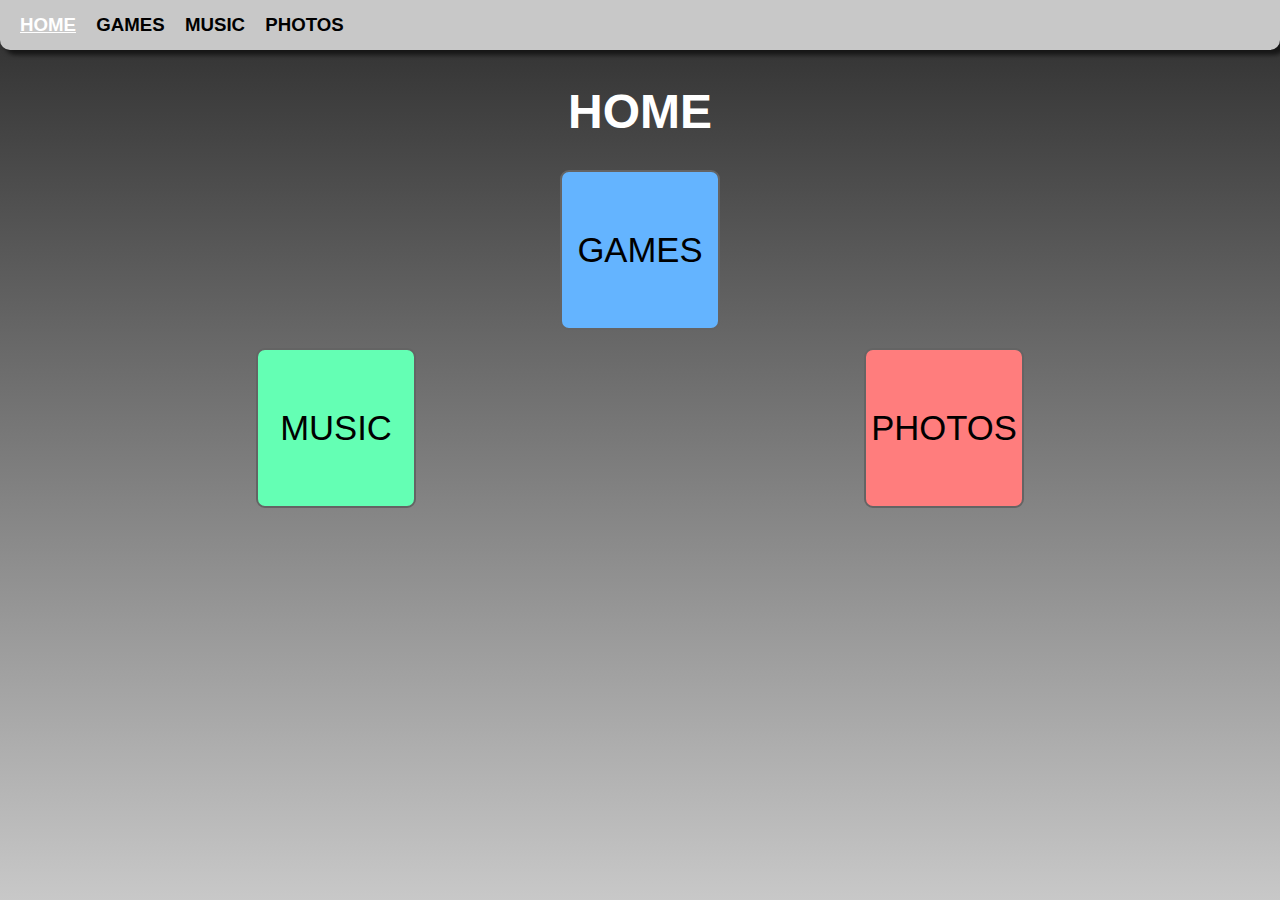
<file: index.html>
<!DOCTYPE html>
<html> 
<head>
	<meta charset="utf-8">
	<meta name="viewport" content="width=device-width, initial-scale=1">
	<meta name="generator" content="RocketCake">
	<title>Home</title>
	<link rel="stylesheet" type="text/css" href="index_html.css?h=fb9d9b9d">
</head>
<body>
<div class="textstyle1">
<div id="menu_555429bd"><div  class="menuholder1"><a href="javascript:void(0);" tabindex="-1" aria-label="&#8801;" >
	<div id="menuentry_46617e6a"  class="menustyle1 menu_555429bd_mainMenuEntry mobileEntry">
		<div class="menuentry_text1">
  <span class="textstyle2">&#8801;</span>
		</div>
	</div>
</a>
<a href="javascript:void(0);" tabindex="-1" aria-label="HOME" >
	<div id="menuentry_6a5612c4"  class="menustyle2 menu_555429bd_mainMenuEntry normalEntry">
		<div class="menuentry_text2">
  <span class="textstyle3">HOME</span>
		</div>
	</div>
</a>
<a href="games.html" style="text-decoration:none" tabindex="-1">
	<div id="menuentry_30174d59"  class="menustyle3 menu_555429bd_mainMenuEntry normalEntry">
		<div class="menuentry_text2">
  <span class="textstyle4">GAMES</span>
		</div>
	</div>
</a>
<a href="music.html" style="text-decoration:none" tabindex="-1">
	<div id="menuentry_6530c995"  class="menustyle4 menu_555429bd_mainMenuEntry normalEntry">
		<div class="menuentry_text2">
  <span class="textstyle4">MUSIC</span>
		</div>
	</div>
</a>
<a href="photos.html" style="text-decoration:none" tabindex="-1">
	<div id="menuentry_5d6e8fc5"  class="menustyle5 menu_555429bd_mainMenuEntry normalEntry">
		<div class="menuentry_text2">
  <span class="textstyle4">PHOTOS</span>
		</div>
	</div>
</a>

	<script type="text/javascript" src="media/wsp_menu.js"></script>
	<script type="text/javascript">
		var js_menu_555429bd= new wsp_menu('menu_555429bd', 'menu_555429bd', 10, "fadeMenus ", true, {generateAriaLabels: true, setUsefulTabIndices: true, mobileMenuIsFullscreen: true, mobileMenuCloseButtonColor: '#0A0A0A', menuPaddingUsed: 10, mobileMenuAnimations: ['fadeMenus'], closeWhenMouseOut: false} );

		js_menu_555429bd.createMenuForItem('menuentry_46617e6a', ["  <span class=\"textstyle5\">HOME</span> ", 'javascript:void(0);', '',
		                                   "  <span class=\"textstyle5\">GAMES</span> ", 'games.html', '',
		                                   "  <span class=\"textstyle5\">MUSIC</span> ", 'music.html', '',
		                                   "  <span class=\"textstyle5\">PHOTOS</span> ", 'photos.html', '']
		                                   , true);
		js_menu_555429bd.createMenuForItem('menuentry_6a5612c4', []);
		js_menu_555429bd.createMenuForItem('menuentry_30174d59', []);
		js_menu_555429bd.createMenuForItem('menuentry_6530c995', []);
		js_menu_555429bd.createMenuForItem('menuentry_5d6e8fc5', []);

	</script>
</div></div><table id="table_28787caa" cellpadding="3" cellspacing="1" >	<tr>
		<td width="100%" height="23px" >
		</td>
	</tr>
	<tr>
		<td width="100%" height="50px" style="vertical-align: top; overflow:hidden; ">  <div id="cell_2bc926a0">
    <div class="textstyle6">
      <span class="textstyle7">HOME</span>
      </div>
    </div>
		</td>
	</tr>
	<tr>
		<td width="100%" height="20px" >
		</td>
	</tr>
</table>  </div>
<div class="textstyle6">
<table id="table_7ae82997" cellpadding="0" cellspacing="0" >	<tr>
		<td width="50%" height="168px" colspan="2" style="vertical-align: top; overflow:hidden; ">  <div id="cell_6f87498c">
    <div class="textstyle6">
<a href="games.html" style="text-decoration:none"><div id="button_c798b63"><div class="vcenterstyle1"><div class="vcenterstyle2"><div class="textstyle6">      <span class="textstyle8">GAMES</span>
</div>
<div class="textstyle1"></div>
</div></div></div></a><table id="table_1fd37729" cellpadding="3" cellspacing="1" >	<tr>
		<td width="100%" height="-2px" >
		</td>
	</tr>
</table>      </div>
    </div>
		</td>
	</tr>
	<tr>
		<td width="50%" height="156px" style="vertical-align: top; overflow:hidden; ">  <div id="cell_6f87498c">
    <div class="textstyle6">
      <a href="music.html" style="text-decoration:none"><div id="button_70a6854">
        <div class="vcenterstyle1"><div class="vcenterstyle2">          <div class="textstyle6">
            <span class="textstyle8">MUSIC</span>
            </div>
          <div class="textstyle1">
            </div>
          </div></div>
        </div></a>
      </div>
    </div>
		</td>
		<td width="50%" height="156px" style="vertical-align: top; overflow:hidden; ">  <div id="cell_6f87498c">
    <div class="textstyle6">
      <a href="photos.html" style="text-decoration:none"><div id="button_358eafcd">
        <div class="vcenterstyle1"><div class="vcenterstyle2">          <div class="textstyle6">
            <span class="textstyle8">PHOTOS</span>
            </div>
          <div class="textstyle1">
            </div>
          </div></div>
        </div></a>
      </div>
    </div>
		</td>
	</tr>
</table>  </div>
</body>
</html>
</file>
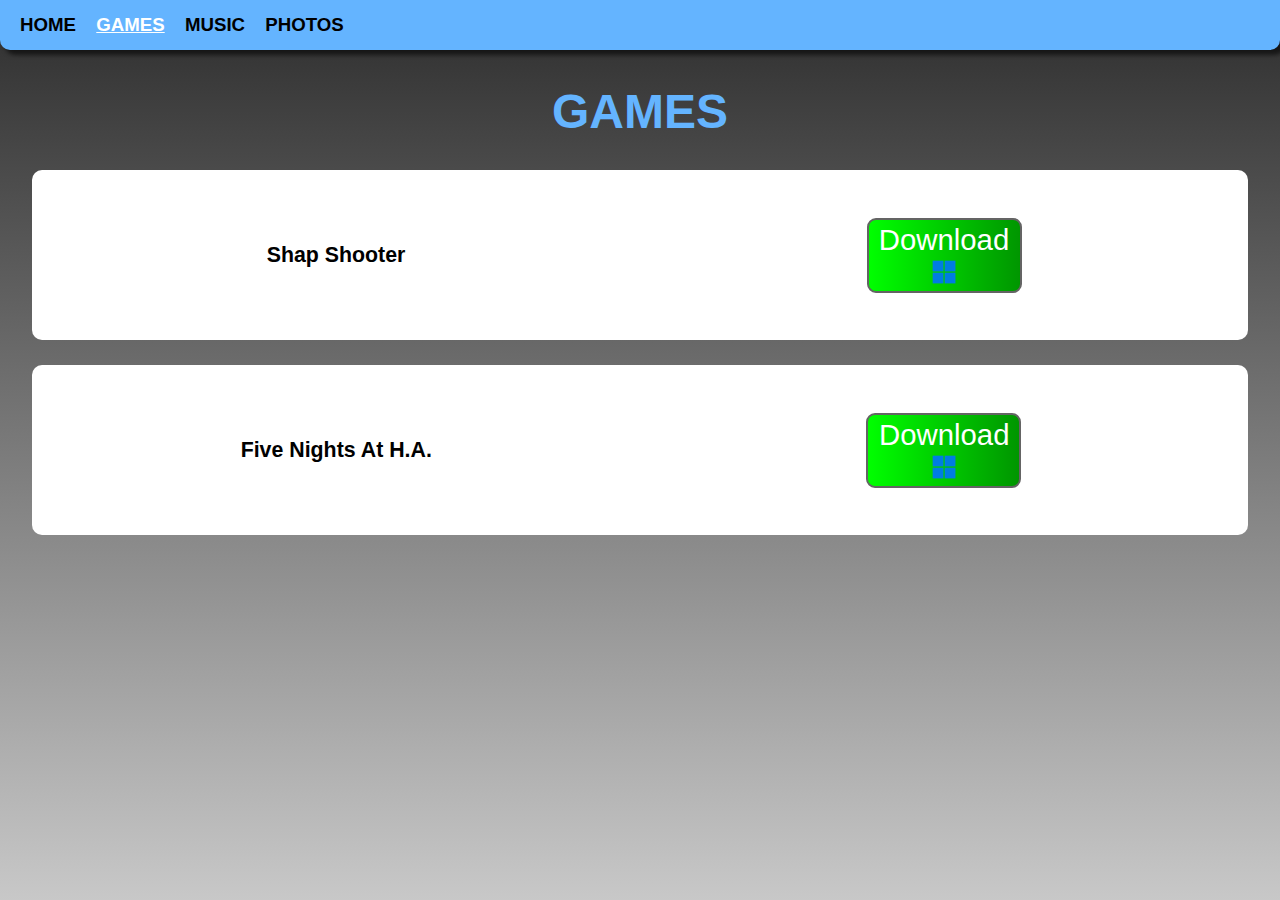
<file: games.html>
<!DOCTYPE html>
<html> 
<head>
	<meta charset="utf-8">
	<meta name="viewport" content="width=device-width, initial-scale=1">
	<meta name="generator" content="RocketCake">
	<title>Games</title>
	<link rel="stylesheet" type="text/css" href="games_html.css?h=f45f6b9d">
</head>
<body>
<div class="textstyle1">
<div id="menu_633d4dc3"><div  class="menuholder1"><a href="javascript:void(0);" tabindex="-1" aria-label="&#8801;" >
	<div id="menuentry_6ce45538"  class="menustyle1 menu_633d4dc3_mainMenuEntry mobileEntry">
		<div class="menuentry_text1">
  <span class="textstyle2">&#8801;</span>
		</div>
	</div>
</a>
<a href="index.html" style="text-decoration:none" tabindex="-1">
	<div id="menuentry_3f52f5e"  class="menustyle2 menu_633d4dc3_mainMenuEntry normalEntry">
		<div class="menuentry_text2">
  <span class="textstyle3">HOME</span>
		</div>
	</div>
</a>
<a href="javascript:void(0);" tabindex="-1" aria-label="GAMES" >
	<div id="menuentry_1994e0d2"  class="menustyle3 menu_633d4dc3_mainMenuEntry normalEntry">
		<div class="menuentry_text2">
  <span class="textstyle4">GAMES</span>
		</div>
	</div>
</a>
<a href="music.html" style="text-decoration:none" tabindex="-1">
	<div id="menuentry_3e575098"  class="menustyle4 menu_633d4dc3_mainMenuEntry normalEntry">
		<div class="menuentry_text2">
  <span class="textstyle3">MUSIC</span>
		</div>
	</div>
</a>
<a href="photos.html" style="text-decoration:none" tabindex="-1">
	<div id="menuentry_3b77e554"  class="menustyle5 menu_633d4dc3_mainMenuEntry normalEntry">
		<div class="menuentry_text2">
  <span class="textstyle3">PHOTOS</span>
		</div>
	</div>
</a>

	<script type="text/javascript" src="media/wsp_menu.js"></script>
	<script type="text/javascript">
		var js_menu_633d4dc3= new wsp_menu('menu_633d4dc3', 'menu_633d4dc3', 10, "fadeMenus ", true, {generateAriaLabels: true, setUsefulTabIndices: true, mobileMenuIsFullscreen: true, mobileMenuCloseButtonColor: '#0A0A0A', menuPaddingUsed: 10, mobileMenuAnimations: ['fadeMenus'], closeWhenMouseOut: false} );

		js_menu_633d4dc3.createMenuForItem('menuentry_6ce45538', ["  <span class=\"textstyle5\">HOME</span> ", 'index.html', '',
		                                   "  <span class=\"textstyle5\">GAMES</span> ", 'javascript:void(0);', '',
		                                   "  <span class=\"textstyle5\">MUSIC</span> ", 'music.html', '',
		                                   "  <span class=\"textstyle5\">PHOTOS</span> ", 'photos.html', '']
		                                   , true);
		js_menu_633d4dc3.createMenuForItem('menuentry_3f52f5e', []);
		js_menu_633d4dc3.createMenuForItem('menuentry_1994e0d2', []);
		js_menu_633d4dc3.createMenuForItem('menuentry_3e575098', []);
		js_menu_633d4dc3.createMenuForItem('menuentry_3b77e554', []);

	</script>
</div></div><table id="table_6e2ba9d9" cellpadding="3" cellspacing="1" >	<tr>
		<td width="100%" height="23px" >
		</td>
	</tr>
	<tr>
		<td width="100%" height="50px" style="vertical-align: top; overflow:hidden; ">  <div id="cell_74f6e22b">
    <div class="textstyle6">
      <span class="textstyle7">GAMES</span>
      </div>
    </div>
		</td>
	</tr>
	<tr>
		<td width="100%" height="20px" >
		</td>
	</tr>
</table>  </div>
<div class="textstyle6">
<table id="table_66e929c9" cellpadding="0" cellspacing="0" >	<tr>
		<td width="50%" height="170px" style="vertical-align: middle; overflow:hidden; background-color:rgba(255, 255, 255, 0); ">  <div id="cell_6d47fbf1">
    <div class="textstyle6">
      <span class="textstyle8">Shap Shooter</span>
      </div>
    </div>
		</td>
		<td width="50%" height="170px" style="vertical-align: middle; overflow:hidden; background-color:rgba(255, 255, 255, 0); ">  <div id="cell_6d47fbf1">
    <div class="textstyle6">
      <a href="https://github.com/Huddi-Buddi/Games/raw/refs/heads/main/Shap%20Shooter%20Setup.exe?download=" style="text-decoration:none"><div id="button_58949585">
        <div class="vcenterstyle1"><div class="vcenterstyle2">          <div class="textstyle6">
<span class="textstyle9">Download</span><a href="https://github.com/Huddi-Buddi/Games/raw/refs/heads/main/Shap%20Shooter%20Setup.exe?download="><img src="media/windows.png" width="800" height="800" id="img_8b63d45" alt="" title="" border="0" /></a>            </div>
          <div class="textstyle1">
            </div>
          </div></div>
        </div></a>
      </div>
    </div>
		</td>
	</tr>
</table>  </div>
<div class="textstyle1">
<table id="table_19edd504" cellpadding="3" cellspacing="1" >	<tr>
		<td width="100%" height="13px" >
		</td>
	</tr>
</table>  </div>
<div class="textstyle6">
<table id="table_78bff89b" cellpadding="3" cellspacing="1" >	<tr>
		<td width="50%" height="162px" style="vertical-align: middle; overflow:hidden; background-color:rgba(255, 255, 255, 0); ">  <div id="cell_12fa7717">
    <div class="textstyle6">
      <span class="textstyle8">Five Nights At H.A.</span>
      </div>
    </div>
		</td>
		<td width="50%" height="162px" style="vertical-align: middle; overflow:hidden; background-color:rgba(255, 255, 255, 0); ">  <div id="cell_2c509ff5">
    <div class="textstyle6">
      <a href="https://github.com/Huddi-Buddi/Games/raw/refs/heads/main/Five%20Nights%20At%20Home%20Affairs%20Setup.exe?download=" style="text-decoration:none"><div id="button_54323429">
        <div class="vcenterstyle1"><div class="vcenterstyle2">          <div class="textstyle6">
<span class="textstyle9">Download</span><a href="https://github.com/Huddi-Buddi/Games/raw/refs/heads/main/Five%20Nights%20At%20Home%20Affairs%20Setup.exe?download="><img src="media/windows.png" width="800" height="800" id="img_6983ed74" alt="" title="" border="0" /></a>            </div>
          <div class="textstyle1">
            </div>
          </div></div>
        </div></a>
      </div>
    </div>
		</td>
	</tr>
</table>  </div>
</body>
</html>
</file>
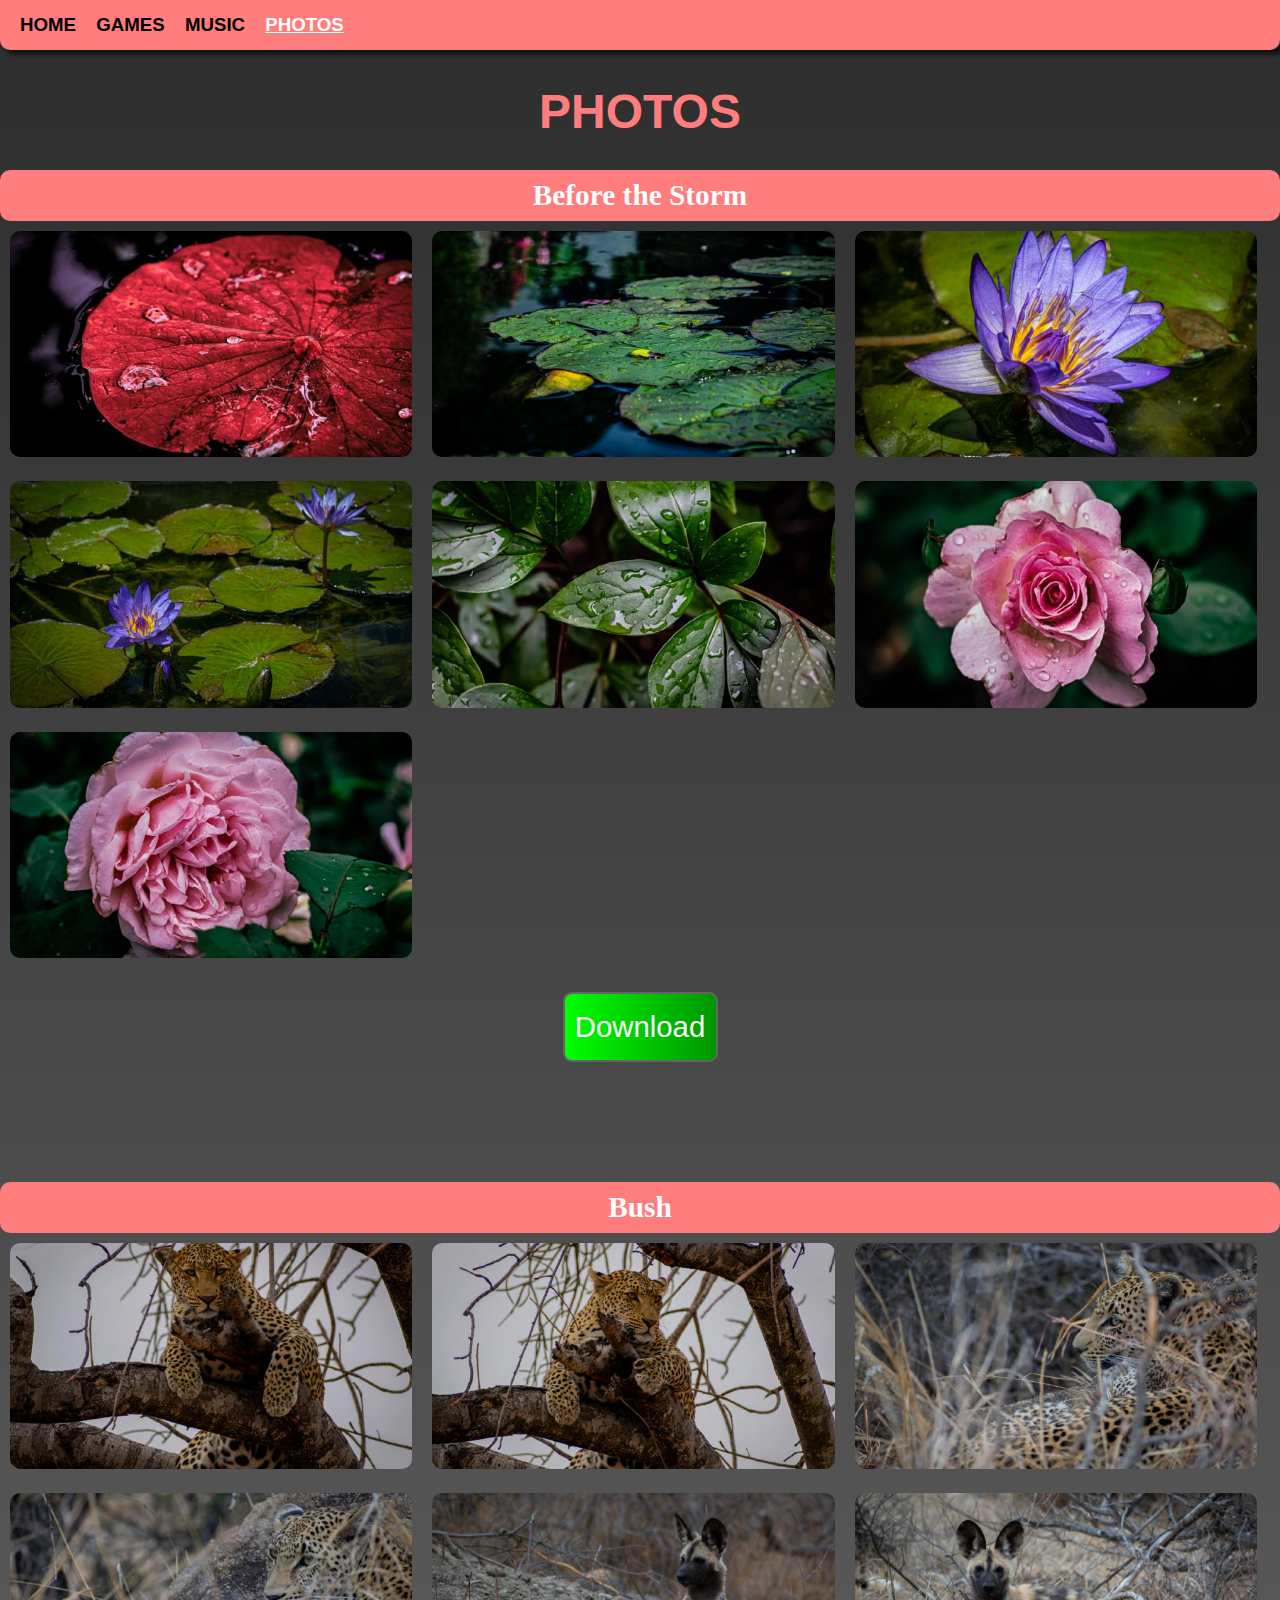
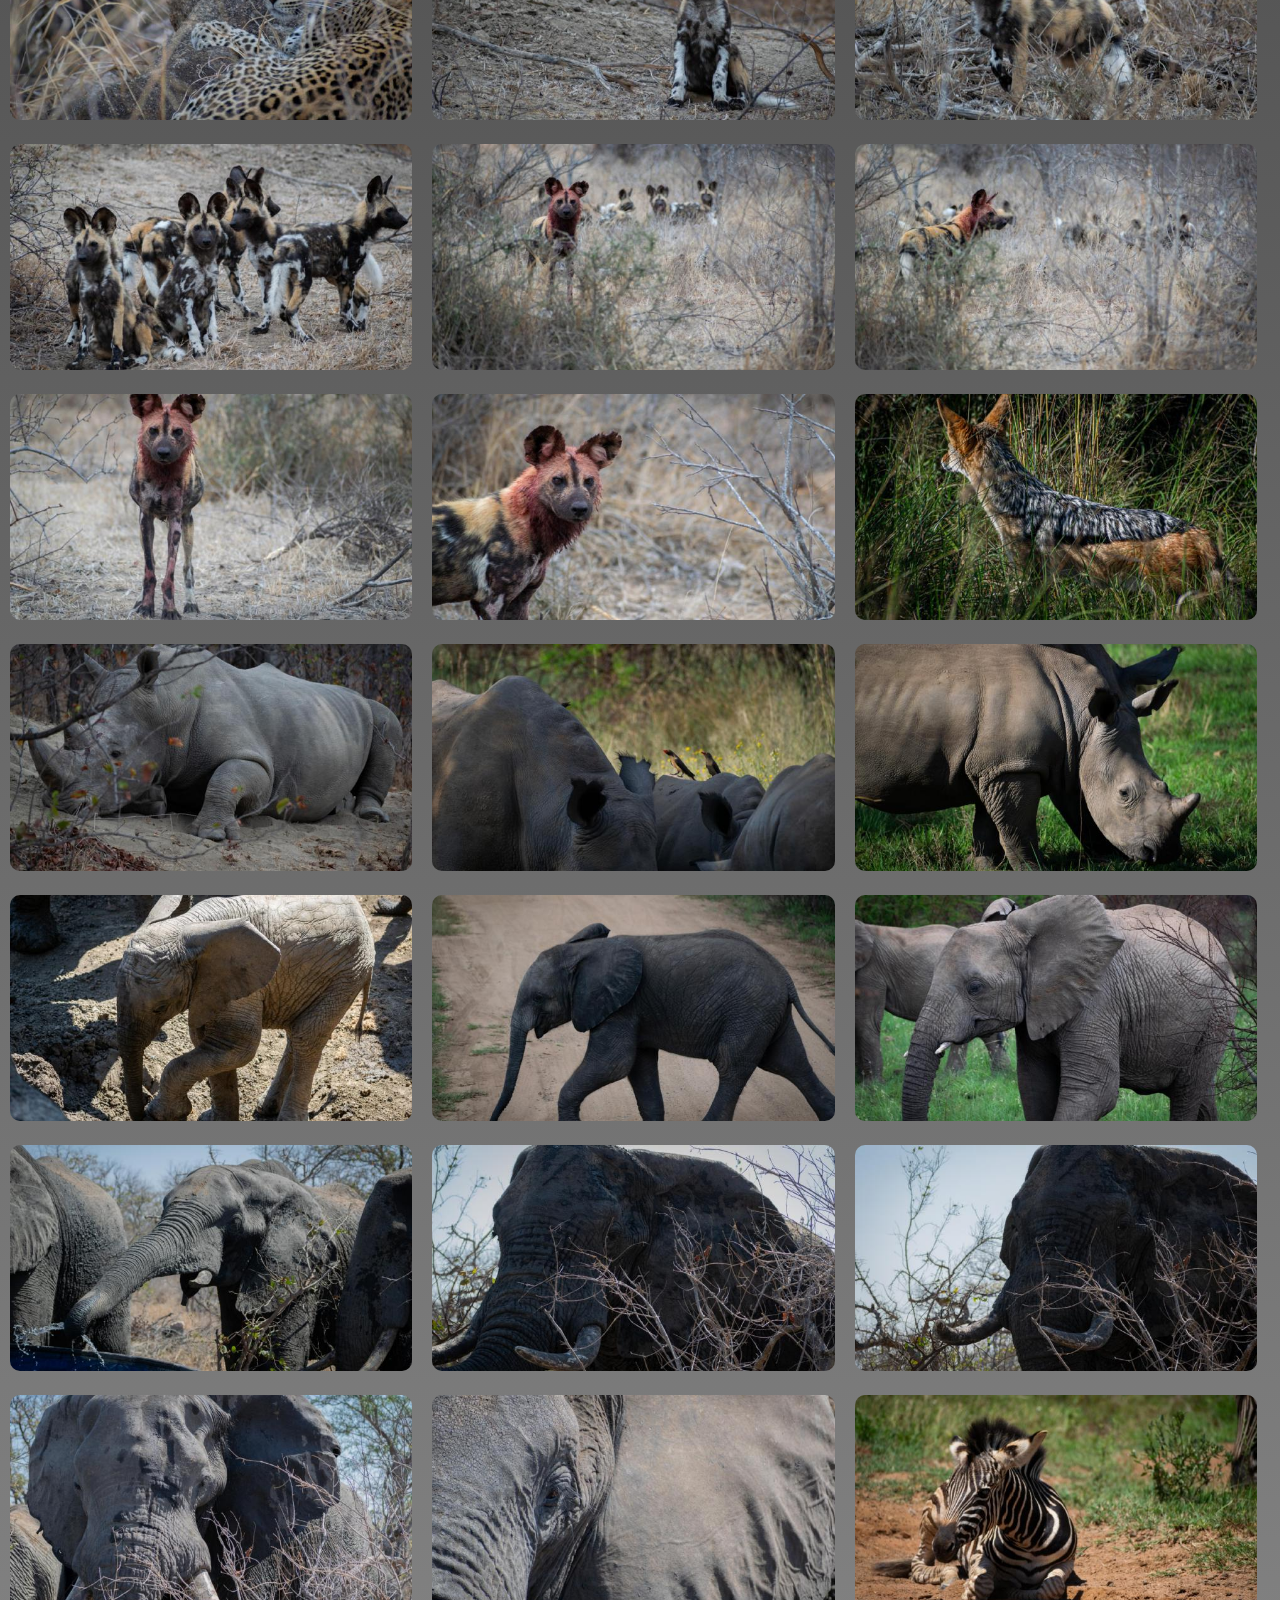
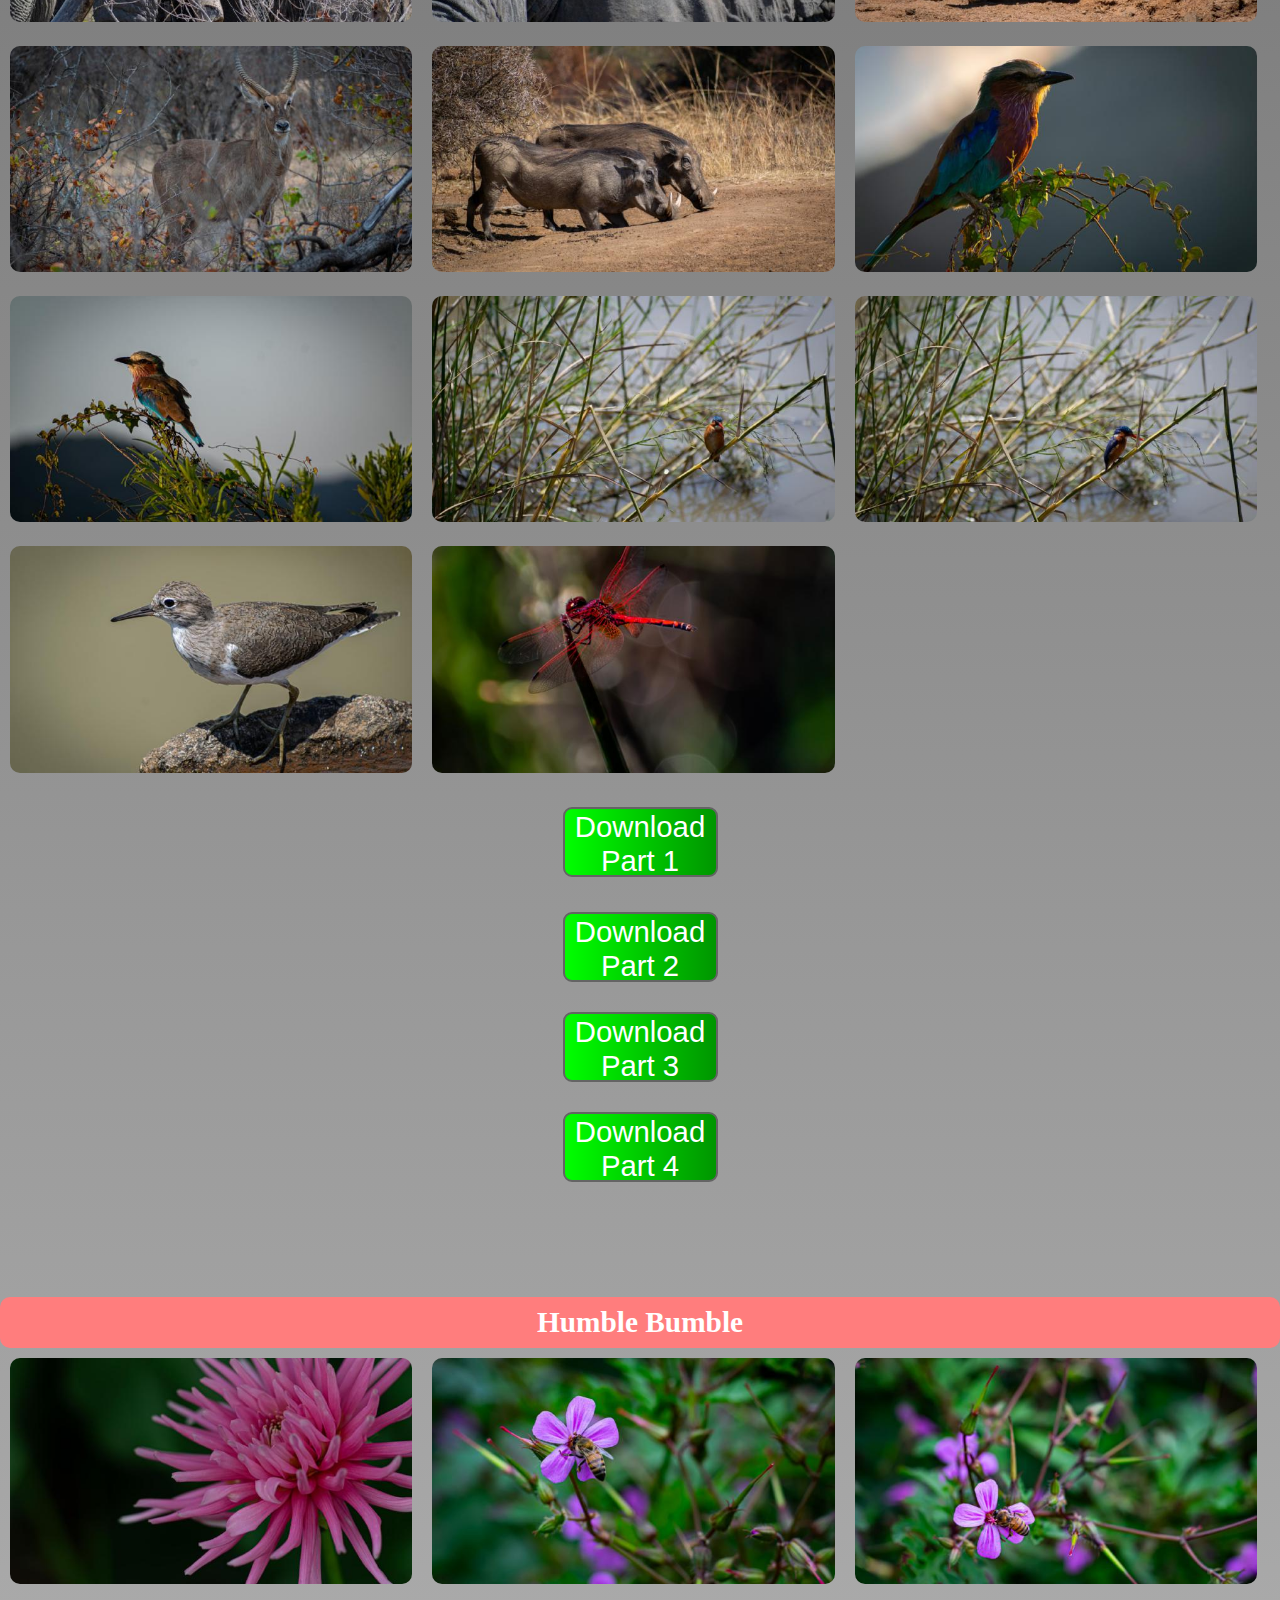
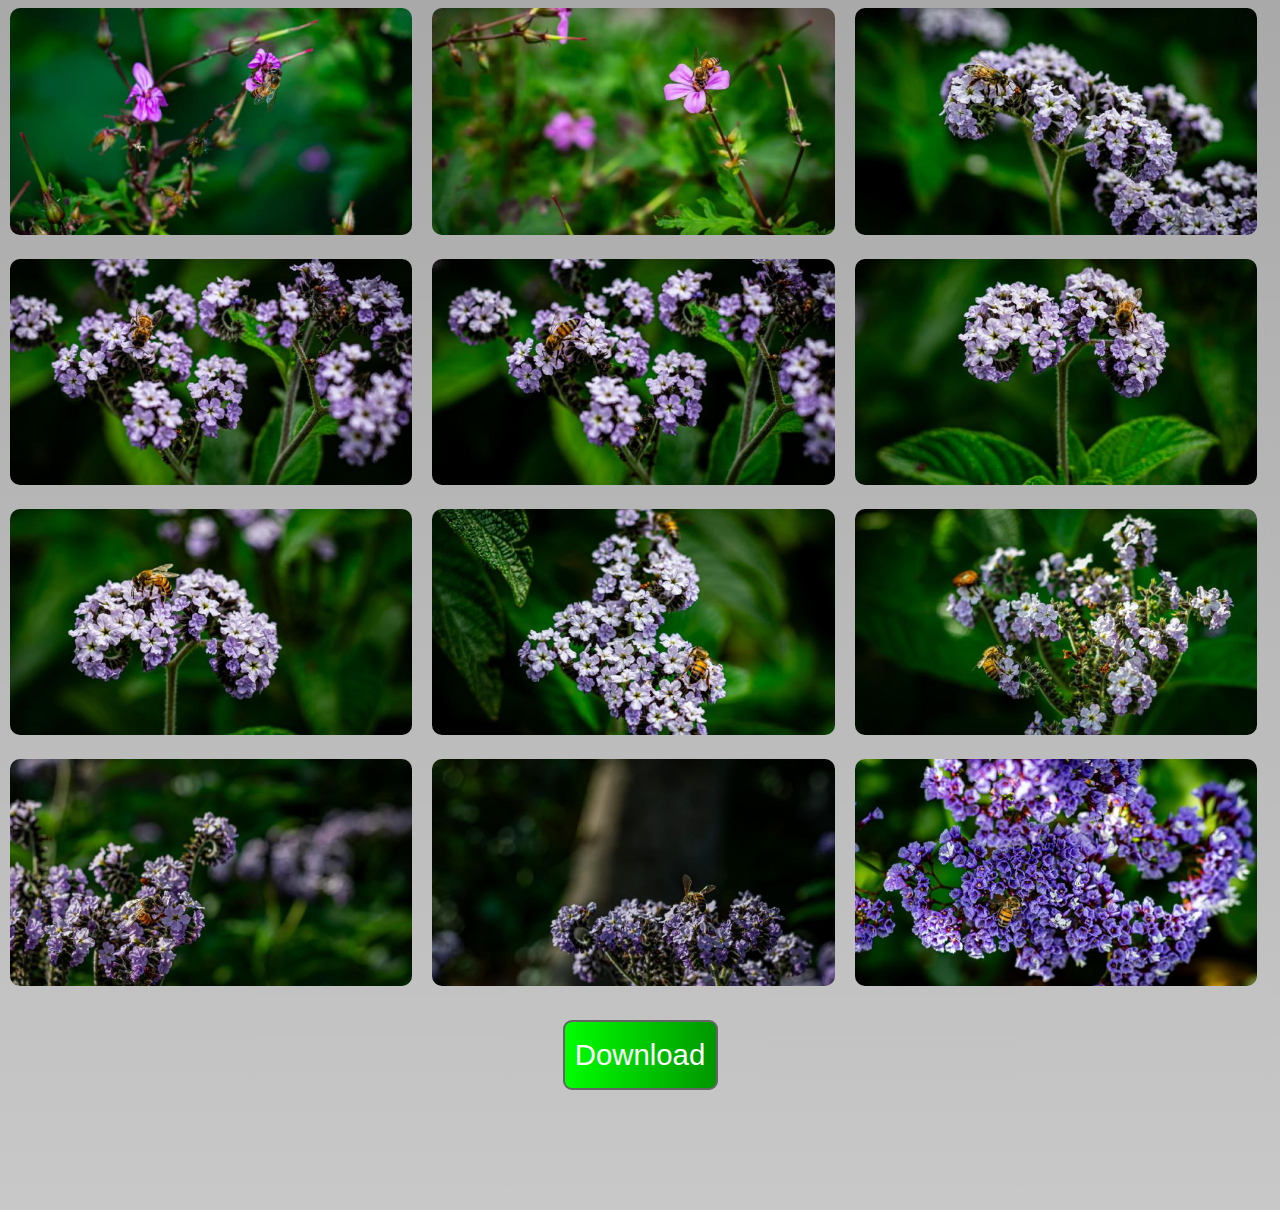
<file: photos.html>
<!DOCTYPE html>
<html> 
<head>
	<meta charset="utf-8">
	<meta name="viewport" content="width=device-width, initial-scale=1">
	<meta name="generator" content="RocketCake">
	<title>Photos</title>
	<link rel="stylesheet" type="text/css" href="photos_html.css?h=e255d02e">
</head>
<body>
<div class="textstyle1">
<div id="menu_1bb6b284"><div  class="menuholder1"><a href="javascript:void(0);" tabindex="-1" aria-label="&#8801;" >
	<div id="menuentry_2c7116ea"  class="menustyle1 menu_1bb6b284_mainMenuEntry mobileEntry">
		<div class="menuentry_text1">
  <span class="textstyle2">&#8801;</span>
		</div>
	</div>
</a>
<a href="index.html" style="text-decoration:none" tabindex="-1">
	<div id="menuentry_59299990"  class="menustyle2 menu_1bb6b284_mainMenuEntry normalEntry">
		<div class="menuentry_text2">
  <span class="textstyle3">HOME</span>
		</div>
	</div>
</a>
<a href="games.html" style="text-decoration:none" tabindex="-1">
	<div id="menuentry_4f98b62"  class="menustyle3 menu_1bb6b284_mainMenuEntry normalEntry">
		<div class="menuentry_text2">
  <span class="textstyle3">GAMES</span>
		</div>
	</div>
</a>
<a href="music.html" style="text-decoration:none" tabindex="-1">
	<div id="menuentry_5413056b"  class="menustyle4 menu_1bb6b284_mainMenuEntry normalEntry">
		<div class="menuentry_text2">
  <span class="textstyle3">MUSIC</span>
		</div>
	</div>
</a>
<a href="javascript:void(0);" tabindex="-1" aria-label="PHOTOS" >
	<div id="menuentry_49b26a41"  class="menustyle5 menu_1bb6b284_mainMenuEntry normalEntry">
		<div class="menuentry_text2">
  <span class="textstyle4">PHOTOS</span>
		</div>
	</div>
</a>

	<script type="text/javascript" src="media/wsp_menu.js"></script>
	<script type="text/javascript">
		var js_menu_1bb6b284= new wsp_menu('menu_1bb6b284', 'menu_1bb6b284', 10, "fadeMenus ", true, {generateAriaLabels: true, setUsefulTabIndices: true, mobileMenuIsFullscreen: true, mobileMenuCloseButtonColor: '#0A0A0A', menuPaddingUsed: 10, mobileMenuAnimations: ['fadeMenus'], closeWhenMouseOut: false} );

		js_menu_1bb6b284.createMenuForItem('menuentry_2c7116ea', ["  <span class=\"textstyle5\">HOME</span> ", 'index.html', '',
		                                   "  <span class=\"textstyle5\">GAMES</span> ", 'games.html', '',
		                                   "  <span class=\"textstyle5\">MUSIC</span> ", 'music.html', '',
		                                   "  <span class=\"textstyle5\">PHOTOS</span> ", 'javascript:void(0);', '']
		                                   , true);
		js_menu_1bb6b284.createMenuForItem('menuentry_59299990', []);
		js_menu_1bb6b284.createMenuForItem('menuentry_4f98b62', []);
		js_menu_1bb6b284.createMenuForItem('menuentry_5413056b', []);
		js_menu_1bb6b284.createMenuForItem('menuentry_49b26a41', []);

	</script>
</div></div><table id="table_36e1e858" cellpadding="3" cellspacing="1" >	<tr>
		<td width="100%" height="23px" >
		</td>
	</tr>
	<tr>
		<td width="100%" height="50px" style="vertical-align: top; overflow:hidden; ">  <div id="cell_73249144">
    <div class="textstyle6">
      <span class="textstyle7">PHOTOS</span>
      </div>
    </div>
		</td>
	</tr>
	<tr>
		<td width="100%" height="20px" >
		</td>
	</tr>
</table><table id="table_7f894697" cellpadding="3" cellspacing="1" >	<tr>
		<td width="100%" height="43px" style="vertical-align: middle; overflow:hidden; ">  <div id="cell_4902854c">
    <div class="textstyle6">
      <span class="textstyle8">Before the Storm</span>
      </div>
    </div>
		</td>
	</tr>
</table><div id="gallery_2f04d44a">
	<script type="text/javascript" src="media/wsp_gallery.js"></script>
<div class="galleryimgcontainer" ><a href="javascript:wsp_gallery.openlayer('media/before_the_storm_1_2048x1365.jpg',2048,1365,true, 'gallery_2f04d44a');"><img src="media/rwb_1.jpg" id="gallery_2f04d44a_img1" width="640" height="360" /> </a></div><div class="galleryimgcontainer" ><a href="javascript:wsp_gallery.openlayer('media/before_the_storm_2_2048x1365.jpg',2048,1365,true, 'gallery_2f04d44a');"><img src="media/rwb_2.jpg" id="gallery_2f04d44a_img2" width="640" height="360" /> </a></div><div class="galleryimgcontainer" ><a href="javascript:wsp_gallery.openlayer('media/before_the_storm_3_2048x1365.jpg',2048,1365,true, 'gallery_2f04d44a');"><img src="media/rwb_3.jpg" id="gallery_2f04d44a_img3" width="640" height="360" /> </a></div><div class="galleryimgcontainer" ><a href="javascript:wsp_gallery.openlayer('media/before_the_storm_4_2048x1365.jpg',2048,1365,true, 'gallery_2f04d44a');"><img src="media/rwb_4.jpg" id="gallery_2f04d44a_img4" width="640" height="360" /> </a></div><div class="galleryimgcontainer" ><a href="javascript:wsp_gallery.openlayer('media/before_the_storm_5_2048x1365.jpg',2048,1365,true, 'gallery_2f04d44a');"><img src="media/rwb_5.jpg" id="gallery_2f04d44a_img5" width="640" height="360" /> </a></div><div class="galleryimgcontainer" ><a href="javascript:wsp_gallery.openlayer('media/before_the_storm_6_2048x1365.jpg',2048,1365,true, 'gallery_2f04d44a');"><img src="media/rwb_6.jpg" id="gallery_2f04d44a_img6" width="640" height="360" /> </a></div><div class="galleryimgcontainer" ><a href="javascript:wsp_gallery.openlayer('media/before_the_storm_7_2048x1365.jpg',2048,1365,true, 'gallery_2f04d44a');"><img src="media/rwb_7.jpg" id="gallery_2f04d44a_img7" width="640" height="360" /> </a></div></div><table id="table_4bd8ccd3" cellpadding="3" cellspacing="1" >	<tr>
		<td width="100%" height="98px" style="vertical-align: middle; overflow:hidden; ">  <div id="cell_19690fcc">
    <div class="textstyle6">
      <a href="https://github.com/Huddi-Buddi/Before-the-Storm/raw/refs/heads/main/Before%20the%20Storm.zip?download=" style="text-decoration:none"><div id="button_431e0d1c">
        <div class="vcenterstyle1"><div class="vcenterstyle2">          <div class="textstyle6">
            <span class="textstyle9">Download</span>
            </div>
          <div class="textstyle1">
            </div>
          </div></div>
        </div></a>
      </div>
    </div>
		</td>
	</tr>
</table><table id="table_569c0aec" cellpadding="3" cellspacing="1" >	<tr>
		<td width="100%" height="88px" >
		</td>
	</tr>
</table><table id="table_50443472" cellpadding="3" cellspacing="1" >	<tr>
		<td width="100%" height="43px" style="vertical-align: middle; overflow:hidden; ">  <div id="cell_5367cd03">
    <div class="textstyle6">
      <span class="textstyle8">Bush</span>
      </div>
    </div>
		</td>
	</tr>
</table><div id="gallery_650abe15">
	<script type="text/javascript" src="media/wsp_gallery.js"></script>
<div class="galleryimgcontainer" ><a href="javascript:wsp_gallery.openlayer('media/bush_1_2048x1365.jpg',2048,1365,true, 'gallery_650abe15');"><img src="media/rwb_8.jpg" id="gallery_650abe15_img1" width="640" height="360" /> </a></div><div class="galleryimgcontainer" ><a href="javascript:wsp_gallery.openlayer('media/bush_2_2048x1365.jpg',2048,1365,true, 'gallery_650abe15');"><img src="media/rwb_9.jpg" id="gallery_650abe15_img2" width="640" height="360" /> </a></div><div class="galleryimgcontainer" ><a href="javascript:wsp_gallery.openlayer('media/bush_3_2048x1365.jpg',2048,1365,true, 'gallery_650abe15');"><img src="media/rwb_10.jpg" id="gallery_650abe15_img3" width="640" height="360" /> </a></div><div class="galleryimgcontainer" ><a href="javascript:wsp_gallery.openlayer('media/bush_4_2048x1365.jpg',2048,1365,true, 'gallery_650abe15');"><img src="media/rwb_11.jpg" id="gallery_650abe15_img4" width="640" height="360" /> </a></div><div class="galleryimgcontainer" ><a href="javascript:wsp_gallery.openlayer('media/bush_5_2048x1365.jpg',2048,1365,true, 'gallery_650abe15');"><img src="media/rwb_12.jpg" id="gallery_650abe15_img5" width="640" height="360" /> </a></div><div class="galleryimgcontainer" ><a href="javascript:wsp_gallery.openlayer('media/bush_6_2048x1365.jpg',2048,1365,true, 'gallery_650abe15');"><img src="media/rwb_13.jpg" id="gallery_650abe15_img6" width="640" height="360" /> </a></div><div class="galleryimgcontainer" ><a href="javascript:wsp_gallery.openlayer('media/bush_7_2048x1365.jpg',2048,1365,true, 'gallery_650abe15');"><img src="media/rwb_14.jpg" id="gallery_650abe15_img7" width="640" height="360" /> </a></div><div class="galleryimgcontainer" ><a href="javascript:wsp_gallery.openlayer('media/bush_8_2048x1365.jpg',2048,1365,true, 'gallery_650abe15');"><img src="media/rwb_15.jpg" id="gallery_650abe15_img8" width="640" height="360" /> </a></div><div class="galleryimgcontainer" ><a href="javascript:wsp_gallery.openlayer('media/bush_9_2048x1365.jpg',2048,1365,true, 'gallery_650abe15');"><img src="media/rwb_16.jpg" id="gallery_650abe15_img9" width="640" height="360" /> </a></div><div class="galleryimgcontainer" ><a href="javascript:wsp_gallery.openlayer('media/bush_10_2048x1365.jpg',2048,1365,true, 'gallery_650abe15');"><img src="media/rwb_17.jpg" id="gallery_650abe15_img10" width="640" height="360" /> </a></div><div class="galleryimgcontainer" ><a href="javascript:wsp_gallery.openlayer('media/bush_11_2048x1365.jpg',2048,1365,true, 'gallery_650abe15');"><img src="media/rwb_18.jpg" id="gallery_650abe15_img11" width="640" height="360" /> </a></div><div class="galleryimgcontainer" ><a href="javascript:wsp_gallery.openlayer('media/bush_12_2048x1365.jpg',2048,1365,true, 'gallery_650abe15');"><img src="media/rwb_19.jpg" id="gallery_650abe15_img12" width="640" height="360" /> </a></div><div class="galleryimgcontainer" ><a href="javascript:wsp_gallery.openlayer('media/bush_13_2048x1365.jpg',2048,1365,true, 'gallery_650abe15');"><img src="media/rwb_20.jpg" id="gallery_650abe15_img13" width="640" height="360" /> </a></div><div class="galleryimgcontainer" ><a href="javascript:wsp_gallery.openlayer('media/bush_14_2048x1365.jpg',2048,1365,true, 'gallery_650abe15');"><img src="media/rwb_21.jpg" id="gallery_650abe15_img14" width="640" height="360" /> </a></div><div class="galleryimgcontainer" ><a href="javascript:wsp_gallery.openlayer('media/bush_15_2048x1365.jpg',2048,1365,true, 'gallery_650abe15');"><img src="media/rwb_22.jpg" id="gallery_650abe15_img15" width="640" height="360" /> </a></div><div class="galleryimgcontainer" ><a href="javascript:wsp_gallery.openlayer('media/bush_16_2048x1365.jpg',2048,1365,true, 'gallery_650abe15');"><img src="media/rwb_23.jpg" id="gallery_650abe15_img16" width="640" height="360" /> </a></div><div class="galleryimgcontainer" ><a href="javascript:wsp_gallery.openlayer('media/bush_17_2048x1365.jpg',2048,1365,true, 'gallery_650abe15');"><img src="media/rwb_24.jpg" id="gallery_650abe15_img17" width="640" height="360" /> </a></div><div class="galleryimgcontainer" ><a href="javascript:wsp_gallery.openlayer('media/bush_18_2048x1365.jpg',2048,1365,true, 'gallery_650abe15');"><img src="media/rwb_25.jpg" id="gallery_650abe15_img18" width="640" height="360" /> </a></div><div class="galleryimgcontainer" ><a href="javascript:wsp_gallery.openlayer('media/bush_19_2048x1365.jpg',2048,1365,true, 'gallery_650abe15');"><img src="media/rwb_26.jpg" id="gallery_650abe15_img19" width="640" height="360" /> </a></div><div class="galleryimgcontainer" ><a href="javascript:wsp_gallery.openlayer('media/bush_20_2048x1365.jpg',2048,1365,true, 'gallery_650abe15');"><img src="media/rwb_27.jpg" id="gallery_650abe15_img20" width="640" height="360" /> </a></div><div class="galleryimgcontainer" ><a href="javascript:wsp_gallery.openlayer('media/bush_21_2048x1365.jpg',2048,1365,true, 'gallery_650abe15');"><img src="media/rwb_28.jpg" id="gallery_650abe15_img21" width="640" height="360" /> </a></div><div class="galleryimgcontainer" ><a href="javascript:wsp_gallery.openlayer('media/bush_22_2048x1365.jpg',2048,1365,true, 'gallery_650abe15');"><img src="media/rwb_29.jpg" id="gallery_650abe15_img22" width="640" height="360" /> </a></div><div class="galleryimgcontainer" ><a href="javascript:wsp_gallery.openlayer('media/bush_23_2048x1365.jpg',2048,1365,true, 'gallery_650abe15');"><img src="media/rwb_30.jpg" id="gallery_650abe15_img23" width="640" height="360" /> </a></div><div class="galleryimgcontainer" ><a href="javascript:wsp_gallery.openlayer('media/bush_24_2048x1365.jpg',2048,1365,true, 'gallery_650abe15');"><img src="media/rwb_31.jpg" id="gallery_650abe15_img24" width="640" height="360" /> </a></div><div class="galleryimgcontainer" ><a href="javascript:wsp_gallery.openlayer('media/bush_25_2048x1365.jpg',2048,1365,true, 'gallery_650abe15');"><img src="media/rwb_32.jpg" id="gallery_650abe15_img25" width="640" height="360" /> </a></div><div class="galleryimgcontainer" ><a href="javascript:wsp_gallery.openlayer('media/bush_26_2048x1365.jpg',2048,1365,true, 'gallery_650abe15');"><img src="media/rwb_33.jpg" id="gallery_650abe15_img26" width="640" height="360" /> </a></div><div class="galleryimgcontainer" ><a href="javascript:wsp_gallery.openlayer('media/bush_27_2048x1365.jpg',2048,1365,true, 'gallery_650abe15');"><img src="media/rwb_34.jpg" id="gallery_650abe15_img27" width="640" height="360" /> </a></div><div class="galleryimgcontainer" ><a href="javascript:wsp_gallery.openlayer('media/bush_28_2048x1365.jpg',2048,1365,true, 'gallery_650abe15');"><img src="media/rwb_35.jpg" id="gallery_650abe15_img28" width="640" height="360" /> </a></div><div class="galleryimgcontainer" ><a href="javascript:wsp_gallery.openlayer('media/bush_29_2048x1365.jpg',2048,1365,true, 'gallery_650abe15');"><img src="media/rwb_36.jpg" id="gallery_650abe15_img29" width="640" height="360" /> </a></div><div class="galleryimgcontainer" ><a href="javascript:wsp_gallery.openlayer('media/bush_30_2048x1365.jpg',2048,1365,true, 'gallery_650abe15');"><img src="media/rwb_37.jpg" id="gallery_650abe15_img30" width="640" height="360" /> </a></div><div class="galleryimgcontainer" ><a href="javascript:wsp_gallery.openlayer('media/bush_31_2048x1365.jpg',2048,1365,true, 'gallery_650abe15');"><img src="media/rwb_38.jpg" id="gallery_650abe15_img31" width="640" height="360" /> </a></div><div class="galleryimgcontainer" ><a href="javascript:wsp_gallery.openlayer('media/bush_32_2048x1365.jpg',2048,1365,true, 'gallery_650abe15');"><img src="media/rwb_39.jpg" id="gallery_650abe15_img32" width="640" height="360" /> </a></div></div><table id="table_4c63728e" cellpadding="3" cellspacing="1" >	<tr>
		<td width="100%" height="98px" style="vertical-align: middle; overflow:hidden; ">  <div id="cell_2fd91754">
    <div class="textstyle6">
      <a href="https://github.com/Huddi-Buddi/Bush-1/raw/refs/heads/main/Bush%201.zip?download=" style="text-decoration:none"><div id="button_c31bbfd">
        <div class="vcenterstyle1"><div class="vcenterstyle2">          <div class="textstyle6">
            <span class="textstyle9">Download Part 1</span>
            </div>
          <div class="textstyle1">
            </div>
          </div></div>
        </div></a>
      </div>
    </div>
		</td>
	</tr>
</table><table id="table_52d50cb9" cellpadding="3" cellspacing="1" >	<tr>
		<td width="100%" height="88px" style="vertical-align: middle; overflow:hidden; ">  <div id="cell_714e5a50">
    <div class="textstyle6">
      <a href="https://github.com/Huddi-Buddi/Bush-2/raw/refs/heads/main/Bush%202.zip?download=" style="text-decoration:none"><div id="button_50c906c2">
        <div class="vcenterstyle1"><div class="vcenterstyle2">          <div class="textstyle6">
            <span class="textstyle9">Download Part 2</span>
            </div>
          <div class="textstyle1">
            </div>
          </div></div>
        </div></a>
      </div>
    </div>
		</td>
	</tr>
</table><table id="table_1854cff9" cellpadding="3" cellspacing="1" >	<tr>
		<td width="100%" height="88px" style="vertical-align: middle; overflow:hidden; ">  <div id="cell_94f4ad3">
    <div class="textstyle6">
      <a href="https://github.com/Huddi-Buddi/Bush-3/raw/refs/heads/main/Bush%203.zip?download=" style="text-decoration:none"><div id="button_4d3010c9">
        <div class="vcenterstyle1"><div class="vcenterstyle2">          <div class="textstyle6">
            <span class="textstyle9">Download Part 3</span>
            </div>
          <div class="textstyle1">
            </div>
          </div></div>
        </div></a>
      </div>
    </div>
		</td>
	</tr>
</table><table id="table_4c7cc58a" cellpadding="3" cellspacing="1" >	<tr>
		<td width="100%" height="88px" style="vertical-align: middle; overflow:hidden; ">  <div id="cell_6933d5ab">
    <div class="textstyle6">
      <a href="https://github.com/Huddi-Buddi/Bush-4/raw/refs/heads/main/Bush%204.zip?download=" style="text-decoration:none"><div id="button_3bd38d17">
        <div class="vcenterstyle1"><div class="vcenterstyle2">          <div class="textstyle6">
            <span class="textstyle9">Download Part 4</span>
            </div>
          <div class="textstyle1">
            </div>
          </div></div>
        </div></a>
      </div>
    </div>
		</td>
	</tr>
</table><table id="table_7e041a8c" cellpadding="3" cellspacing="1" >	<tr>
		<td width="100%" height="88px" >
		</td>
	</tr>
</table><table id="table_7107b4be" cellpadding="3" cellspacing="1" >	<tr>
		<td width="100%" height="43px" style="vertical-align: middle; overflow:hidden; ">  <div id="cell_7d6e0e94">
    <div class="textstyle6">
      <span class="textstyle8">Humble Bumble</span>
      </div>
    </div>
		</td>
	</tr>
</table><div id="gallery_3bf7972b">
	<script type="text/javascript" src="media/wsp_gallery.js"></script>
<div class="galleryimgcontainer" ><a href="javascript:wsp_gallery.openlayer('media/humble_bumble_2048x1365.jpg',2048,1365,true, 'gallery_3bf7972b');"><img src="media/rwb_40.jpg" id="gallery_3bf7972b_img1" width="640" height="360" /> </a></div><div class="galleryimgcontainer" ><a href="javascript:wsp_gallery.openlayer('media/humble_bumble_2_2048x1365.jpg',2048,1365,true, 'gallery_3bf7972b');"><img src="media/rwb_41.jpg" id="gallery_3bf7972b_img2" width="640" height="360" /> </a></div><div class="galleryimgcontainer" ><a href="javascript:wsp_gallery.openlayer('media/humble_bumble_3_2048x1365.jpg',2048,1365,true, 'gallery_3bf7972b');"><img src="media/rwb_42.jpg" id="gallery_3bf7972b_img3" width="640" height="360" /> </a></div><div class="galleryimgcontainer" ><a href="javascript:wsp_gallery.openlayer('media/humble_bumble_4_2048x1365.jpg',2048,1365,true, 'gallery_3bf7972b');"><img src="media/rwb_43.jpg" id="gallery_3bf7972b_img4" width="640" height="360" /> </a></div><div class="galleryimgcontainer" ><a href="javascript:wsp_gallery.openlayer('media/humble_bumble_5_2048x1365.jpg',2048,1365,true, 'gallery_3bf7972b');"><img src="media/rwb_44.jpg" id="gallery_3bf7972b_img5" width="640" height="360" /> </a></div><div class="galleryimgcontainer" ><a href="javascript:wsp_gallery.openlayer('media/humble_bumble_6_2048x1365.jpg',2048,1365,true, 'gallery_3bf7972b');"><img src="media/rwb_45.jpg" id="gallery_3bf7972b_img6" width="640" height="360" /> </a></div><div class="galleryimgcontainer" ><a href="javascript:wsp_gallery.openlayer('media/humble_bumble_7_2048x1365.jpg',2048,1365,true, 'gallery_3bf7972b');"><img src="media/rwb_46.jpg" id="gallery_3bf7972b_img7" width="640" height="360" /> </a></div><div class="galleryimgcontainer" ><a href="javascript:wsp_gallery.openlayer('media/humble_bumble_8_2048x1365.jpg',2048,1365,true, 'gallery_3bf7972b');"><img src="media/rwb_47.jpg" id="gallery_3bf7972b_img8" width="640" height="360" /> </a></div><div class="galleryimgcontainer" ><a href="javascript:wsp_gallery.openlayer('media/humble_bumble_9_2048x1365.jpg',2048,1365,true, 'gallery_3bf7972b');"><img src="media/rwb_48.jpg" id="gallery_3bf7972b_img9" width="640" height="360" /> </a></div><div class="galleryimgcontainer" ><a href="javascript:wsp_gallery.openlayer('media/humble_bumble_10_2048x1365.jpg',2048,1365,true, 'gallery_3bf7972b');"><img src="media/rwb_49.jpg" id="gallery_3bf7972b_img10" width="640" height="360" /> </a></div><div class="galleryimgcontainer" ><a href="javascript:wsp_gallery.openlayer('media/humble_bumble_11_2048x1365.jpg',2048,1365,true, 'gallery_3bf7972b');"><img src="media/rwb_50.jpg" id="gallery_3bf7972b_img11" width="640" height="360" /> </a></div><div class="galleryimgcontainer" ><a href="javascript:wsp_gallery.openlayer('media/humble_bumble_12_2048x1365.jpg',2048,1365,true, 'gallery_3bf7972b');"><img src="media/rwb_51.jpg" id="gallery_3bf7972b_img12" width="640" height="360" /> </a></div><div class="galleryimgcontainer" ><a href="javascript:wsp_gallery.openlayer('media/humble_bumble_13_2048x1365.jpg',2048,1365,true, 'gallery_3bf7972b');"><img src="media/rwb_52.jpg" id="gallery_3bf7972b_img13" width="640" height="360" /> </a></div><div class="galleryimgcontainer" ><a href="javascript:wsp_gallery.openlayer('media/humble_bumble_14_2048x1365.jpg',2048,1365,true, 'gallery_3bf7972b');"><img src="media/rwb_53.jpg" id="gallery_3bf7972b_img14" width="640" height="360" /> </a></div><div class="galleryimgcontainer" ><a href="javascript:wsp_gallery.openlayer('media/humble_bumble_15_2048x1365.jpg',2048,1365,true, 'gallery_3bf7972b');"><img src="media/rwb_54.jpg" id="gallery_3bf7972b_img15" width="640" height="360" /> </a></div></div><table id="table_3d66e75c" cellpadding="3" cellspacing="1" >	<tr>
		<td width="100%" height="98px" style="vertical-align: middle; overflow:hidden; ">  <div id="cell_92975f0">
    <div class="textstyle6">
      <a href="https://github.com/Huddi-Buddi/Humble-Bumble/raw/refs/heads/main/Humble%20Bumble.zip?download=" style="text-decoration:none"><div id="button_53fe67b0">
        <div class="vcenterstyle1"><div class="vcenterstyle2">          <div class="textstyle6">
            <span class="textstyle9">Download</span>
            </div>
          <div class="textstyle1">
            </div>
          </div></div>
        </div></a>
      </div>
    </div>
		</td>
	</tr>
</table><table id="table_71fbe97c" cellpadding="3" cellspacing="1" >	<tr>
		<td width="100%" height="88px" >
		</td>
	</tr>
</table>  </div>
</body>
</html>
</file>
<file: index_html.css>
a { color:#5D5D9E; } 
a:visited { color:#5D5D9E; } 
a:active { color:#5C615E; } 
a:hover { color:#B2B3B4; } 
html, body { min-height: 100% } 
#menu_555429bd a { text-decoration: none; }
#menu_555429bd_pane { background-color: #C8C8C8; border: 1px solid #C8C8C8; padding-top: 10px; padding-bottom: 10px; border-radius: 0px 0px 10px 10px; box-shadow: 2px 2px 6px 0px rgba(8, 8, 8, 0.784314); }
#menu_555429bd_hr { background-color: #C8C8C8; height: 1px; border: none; }
#menu_555429bd_entry { padding-left: 10px; padding-right: 10px; padding-top: 3px; padding-bottom: 3px; }
#menu_555429bd_entry:hover { background-color: #323232; color: #FFFFFF !important; }
#menu_555429bd_entry:hover span { color:#FFFFFF !important; }
		.menu_555429bd_mainMenuEntry { text-align: center; }
		.menu_555429bd_mainMenuEntry:hover {	background-color:#C8C8C8; }
		.menu_555429bd_mainMenuEntry:hover span {	color:#FFFFFF !important; }
		#menu_555429bd .mobileEntry { display: none; } 
		#menu_555429bd .normalEntry { display: block; } 
		@media only screen and (max-width:600px) { 
			#menu_555429bd .mobileEntry { display: block; } 
			#menu_555429bd .normalEntry { display: none; } 
		}
#table_28787caa th {  } 
#table_28787caa td {  } 
#table_7ae82997 th {  } 
#table_7ae82997 td {  } 
#button_c798b63 { box-sizing: border-box; vertical-align: bottom; border-radius: 9px; position:relative; display: inline-block; width:160px; height:160px; background-color:#64B4FF; border: 2px solid #646464;  }
#button_c798b63:hover { background-color:#96C8FF; border-color:#000000;  }
#button_c798b63:hover span { color:#FFFFFF; }
#table_1fd37729 th {  } 
#table_1fd37729 td {  } 
#button_70a6854 { box-sizing: border-box; vertical-align: bottom; border-radius: 9px; position:relative; display: inline-block; width:160px; height:160px; background-color:#64FFB4; border: 2px solid #646464;  }
#button_70a6854:hover { background-color:#96FFC8; border-color:#000000;  }
#button_70a6854:hover span { color:#FFFFFF; }
#button_358eafcd { box-sizing: border-box; vertical-align: bottom; border-radius: 9px; position:relative; display: inline-block; width:160px; height:160px; background-color:#FF7D7D; border: 2px solid #646464;  }
#button_358eafcd:hover { background-color:#FF9696; border-color:#000000;  }
#button_358eafcd:hover span { color:#FFFFFF; }
body { background-color:#C8C8C8; background: linear-gradient(to bottom, #2D2D2D, #C8C8C8); background-repeat: no-repeat; padding:0;  margin: 0; }
.textstyle1 { text-align:left; }
#menu_555429bd { box-sizing: border-box; vertical-align: bottom; border-radius: 0px 0px 10px 10px; position:relative; display: inline-block; width:100%; height:50px; text-align:left; background-color:#C8C8C8; border: 0px solid #64B4FF; box-shadow: 5px 5px 4px 0px rgba(0, 0, 0, 0.588235);  }
.menuholder1 { position: relative; overflow: hidden; width: 100%; height: 100%; }
.menustyle1 { position:absolute; width:70px; height:50px; left:10px;  }
.menuentry_text1 { position:absolute; top:0px; bottom:0px; left:0px; right:0px; margin-top:auto; margin-bottom:auto; margin-left:auto; margin-right:auto; height:33px;  }
.textstyle2 { font-size:22pt; font-family:Arial, Helvetica, sans-serif; color:#000000;  white-space: nowrap; }
.menustyle2 { position:absolute; width:76px; height:50px; left:10px;  }
.menuentry_text2 { position:absolute; top:0px; bottom:0px; left:0px; right:0px; margin-top:auto; margin-bottom:auto; margin-left:auto; margin-right:auto; height:22px;  }
.textstyle3 { font-size:14pt; font-family:Arial, Helvetica, sans-serif; color:#FFFFFF; font-weight:bold; text-decoration:underline;  white-space: nowrap; }
.menustyle3 { position:absolute; width:89px; height:50px; left:86px;  }
.textstyle4 { font-size:14pt; font-family:Arial, Helvetica, sans-serif; color:#000000; font-weight:bold;  white-space: nowrap; }
.menustyle4 { position:absolute; width:80px; height:50px; left:175px;  }
.menustyle5 { position:absolute; width:99px; height:50px; left:255px;  }
.textstyle5 { font-size:12pt; font-family:Arial, Helvetica, sans-serif; color:#000000;  white-space: nowrap; }
#table_28787caa { vertical-align: bottom; position:relative; display: inline-table; width:100%; height:100px; background:none; table-layout: fixed;  }
#cell_2bc926a0 {  }
.textstyle6 { text-align:center; }
.textstyle7 { font-size:36pt; font-family:Arial, Helvetica, sans-serif; color:#FFFFFF; font-weight:bold;  }
#table_7ae82997 { vertical-align: bottom; position:relative; display: inline-table; width:95%; height:300px; background:none; table-layout: fixed;  }
#cell_6f87498c {  }
.vcenterstyle1 { display: table; width: 100%; height: 100%; }
.vcenterstyle2 { display: table-cell; vertical-align: middle; }
.textstyle8 { font-size:26pt; font-family:Arial, Helvetica, sans-serif; color:#000000;  }
#table_1fd37729 { vertical-align: bottom; position:relative; display: inline-table; width:95%; height:10px; background:none; table-layout: fixed;  }
#cell_6f87498c {  }
#cell_6f87498c {  }
</file>
<file: games_html.css>
a { color:#5D5D9E; } 
a:visited { color:#5D5D9E; } 
a:active { color:#5C615E; } 
a:hover { color:#B2B3B4; } 
html, body { min-height: 100% } 
#menu_633d4dc3 a { text-decoration: none; }
#menu_633d4dc3_pane { background-color: #64B4FF; border: 1px solid #64B4FF; padding-top: 10px; padding-bottom: 10px; border-radius: 0px 0px 10px 10px; box-shadow: 2px 2px 6px 0px rgba(8, 8, 8, 0.784314); }
#menu_633d4dc3_hr { background-color: #64B4FF; height: 1px; border: none; }
#menu_633d4dc3_entry { padding-left: 10px; padding-right: 10px; padding-top: 3px; padding-bottom: 3px; }
#menu_633d4dc3_entry:hover { background-color: #323232; color: #FFFFFF !important; }
#menu_633d4dc3_entry:hover span { color:#FFFFFF !important; }
		.menu_633d4dc3_mainMenuEntry { text-align: center; }
		.menu_633d4dc3_mainMenuEntry:hover {	background-color:#64B4FF; }
		.menu_633d4dc3_mainMenuEntry:hover span {	color:#FFFFFF !important; }
		#menu_633d4dc3 .mobileEntry { display: none; } 
		#menu_633d4dc3 .normalEntry { display: block; } 
		@media only screen and (max-width:600px) { 
			#menu_633d4dc3 .mobileEntry { display: block; } 
			#menu_633d4dc3 .normalEntry { display: none; } 
		}
#table_6e2ba9d9 th {  } 
#table_6e2ba9d9 td {  } 
#table_66e929c9 th { border: 0px solid #000000;  } 
#table_66e929c9 td { border: 0px solid #000000;  } 
#button_58949585 { box-sizing: border-box; vertical-align: bottom; border-radius: 9px; position:relative; display: inline-block; width:155px; height:75px; background-color:#009600; background: linear-gradient(to right, #00FF00, #009600); border: 2px solid #646464;  }
#button_58949585:hover { background-color:#96FF96; background: linear-gradient(to right, #96FF96, #96FF96); border-color:#000000;  }
#button_58949585:hover span { color:#FFFFFF; }
#table_19edd504 th {  } 
#table_19edd504 td {  } 
#table_78bff89b th { border: 0px solid #8C8C8C;  } 
#table_78bff89b td { border: 0px solid #8C8C8C;  } 
#button_54323429 { box-sizing: border-box; vertical-align: bottom; border-radius: 9px; position:relative; display: inline-block; width:155px; height:75px; background-color:#009600; background: linear-gradient(to right, #00FF00, #009600); border: 2px solid #646464;  }
#button_54323429:hover { background-color:#96FF96; background: linear-gradient(to right, #96FF96, #96FF96); border-color:#000000;  }
#button_54323429:hover span { color:#FFFFFF; }
body { background-color:#C8C8C8; background: linear-gradient(to bottom, #2D2D2D, #C8C8C8); background-repeat: no-repeat; border: 0px dotted #404040; padding:0;  margin: 0; }
.textstyle1 { text-align:left; }
#menu_633d4dc3 { box-sizing: border-box; vertical-align: bottom; border-radius: 0px 0px 10px 10px; position:relative; display: inline-block; width:100%; height:50px; text-align:left; background-color:#64B4FF; border: 0px solid #64B4FF; box-shadow: 5px 5px 4px 0px rgba(0, 0, 0, 0.588235);  }
.menuholder1 { position: relative; overflow: hidden; width: 100%; height: 100%; }
.menustyle1 { position:absolute; width:70px; height:50px; left:10px;  }
.menuentry_text1 { position:absolute; top:0px; bottom:0px; left:0px; right:0px; margin-top:auto; margin-bottom:auto; margin-left:auto; margin-right:auto; height:33px;  }
.textstyle2 { font-size:22pt; font-family:Arial, Helvetica, sans-serif; color:#000000;  white-space: nowrap; }
.menustyle2 { position:absolute; width:76px; height:50px; left:10px;  }
.menuentry_text2 { position:absolute; top:0px; bottom:0px; left:0px; right:0px; margin-top:auto; margin-bottom:auto; margin-left:auto; margin-right:auto; height:22px;  }
.textstyle3 { font-size:14pt; font-family:Arial, Helvetica, sans-serif; color:#000000; font-weight:bold;  white-space: nowrap; }
.menustyle3 { position:absolute; width:89px; height:50px; left:86px;  }
.textstyle4 { font-size:14pt; font-family:Arial, Helvetica, sans-serif; color:#FFFFFF; font-weight:bold; text-decoration:underline;  white-space: nowrap; }
.menustyle4 { position:absolute; width:80px; height:50px; left:175px;  }
.menustyle5 { position:absolute; width:99px; height:50px; left:255px;  }
.textstyle5 { font-size:12pt; font-family:Arial, Helvetica, sans-serif; color:#000000;  white-space: nowrap; }
#table_6e2ba9d9 { vertical-align: bottom; position:relative; display: inline-table; width:100%; height:100px; background:none; table-layout: fixed;  }
#cell_74f6e22b {  }
.textstyle6 { text-align:center; }
.textstyle7 { font-size:36pt; font-family:Arial, Helvetica, sans-serif; color:#64B4FF; font-weight:bold;  }
#table_66e929c9 { box-sizing: border-box; vertical-align: top; border-radius: 10px; position:relative; display: inline-table; width:95%; height:170px; background-color:#FFFFFF; border: 0px solid #000000; table-layout: fixed;  }
#cell_6d47fbf1 {  }
.textstyle8 { font-size:16pt; font-family:Arial, Helvetica, sans-serif; color:#000000; font-weight:bold;  }
#cell_6d47fbf1 {  }
.vcenterstyle1 { display: table; width: 100%; height: 100%; }
.vcenterstyle2 { display: table-cell; vertical-align: middle; }
.textstyle9 { font-size:22pt; font-family:Arial, Helvetica, sans-serif; color:#FFFFFF;  }
#img_8b63d45 { vertical-align: bottom; position:relative; display: inline-block; width:20%; background:none; height:auto;  }
#table_19edd504 { vertical-align: bottom; position:relative; display: inline-table; width:100%; height:25px; background:none; table-layout: fixed;  }
#table_78bff89b { box-sizing: border-box; vertical-align: bottom; border-radius: 10px; position:relative; display: inline-table; width:95%; height:170px; background-color:#FFFFFF; border: 0px solid #8C8C8C; table-layout: fixed;  }
#cell_12fa7717 {  }
#cell_2c509ff5 {  }
#img_6983ed74 { vertical-align: bottom; position:relative; display: inline-block; width:20%; background:none; height:auto;  }
</file>
<file: photos_html.css>
a { color:#5D5D9E; } 
a:visited { color:#5D5D9E; } 
a:active { color:#5C615E; } 
a:hover { color:#B2B3B4; } 
html, body { min-height: 100% } 
#menu_1bb6b284 a { text-decoration: none; }
#menu_1bb6b284_pane { background-color: #FF7D7D; border: 1px solid #FF7D7D; padding-top: 10px; padding-bottom: 10px; border-radius: 0px 0px 10px 10px; box-shadow: 2px 2px 6px 0px rgba(8, 8, 8, 0.784314); }
#menu_1bb6b284_hr { background-color: #FF7D7D; height: 1px; border: none; }
#menu_1bb6b284_entry { padding-left: 10px; padding-right: 10px; padding-top: 3px; padding-bottom: 3px; }
#menu_1bb6b284_entry:hover { background-color: #323232; color: #FFFFFF !important; }
#menu_1bb6b284_entry:hover span { color:#FFFFFF !important; }
		.menu_1bb6b284_mainMenuEntry { text-align: center; }
		.menu_1bb6b284_mainMenuEntry:hover {	background-color:#FF7D7D; }
		.menu_1bb6b284_mainMenuEntry:hover span {	color:#FFFFFF !important; }
		#menu_1bb6b284 .mobileEntry { display: none; } 
		#menu_1bb6b284 .normalEntry { display: block; } 
		@media only screen and (max-width:600px) { 
			#menu_1bb6b284 .mobileEntry { display: block; } 
			#menu_1bb6b284 .normalEntry { display: none; } 
		}
#table_36e1e858 th {  } 
#table_36e1e858 td {  } 
#table_7f894697 th {  } 
#table_7f894697 td {  } 
#gallery_2f04d44a div.galleryimgcontainer { box-sizing: border-box; vertical-align: middle; display: inline-block; width: 33%; height: auto; padding: 10px;  } 
#gallery_2f04d44a div.galleryimgcontainer img {  width: 100%;  height: auto; border-radius: 10px;  } 
@media only screen and (max-width:520px) { #gallery_2f04d44a div.galleryimgcontainer { width: 50%; } } 
@media only screen and (max-width:420px) { #gallery_2f04d44a div.galleryimgcontainer { width: 100%; } } 
#table_4bd8ccd3 th {  } 
#table_4bd8ccd3 td {  } 
#button_431e0d1c { box-sizing: border-box; vertical-align: bottom; border-radius: 9px; position:relative; display: inline-block; width:155px; height:70px; background-color:#009600; background: linear-gradient(to right, #00FF00, #009600); border: 2px solid #646464;  }
#button_431e0d1c:hover { background-color:#96FF96; background: linear-gradient(to right, #96FF96, #96FF96); border-color:#000000;  }
#button_431e0d1c:hover span { color:#FFFFFF; }
#table_569c0aec th {  } 
#table_569c0aec td {  } 
#table_50443472 th {  } 
#table_50443472 td {  } 
#gallery_650abe15 div.galleryimgcontainer { box-sizing: border-box; vertical-align: middle; display: inline-block; width: 33%; height: auto; padding: 10px;  } 
#gallery_650abe15 div.galleryimgcontainer img {  width: 100%;  height: auto; border-radius: 10px;  } 
@media only screen and (max-width:520px) { #gallery_650abe15 div.galleryimgcontainer { width: 50%; } } 
@media only screen and (max-width:420px) { #gallery_650abe15 div.galleryimgcontainer { width: 100%; } } 
#table_4c63728e th {  } 
#table_4c63728e td {  } 
#button_c31bbfd { box-sizing: border-box; vertical-align: bottom; border-radius: 9px; position:relative; display: inline-block; width:155px; height:70px; background-color:#009600; background: linear-gradient(to right, #00FF00, #009600); border: 2px solid #646464;  }
#button_c31bbfd:hover { background-color:#96FF96; background: linear-gradient(to right, #96FF96, #96FF96); border-color:#000000;  }
#button_c31bbfd:hover span { color:#FFFFFF; }
#table_52d50cb9 th {  } 
#table_52d50cb9 td {  } 
#button_50c906c2 { box-sizing: border-box; vertical-align: bottom; border-radius: 9px; position:relative; display: inline-block; width:155px; height:70px; background-color:#009600; background: linear-gradient(to right, #00FF00, #009600); border: 2px solid #646464;  }
#button_50c906c2:hover { background-color:#96FF96; background: linear-gradient(to right, #96FF96, #96FF96); border-color:#000000;  }
#button_50c906c2:hover span { color:#FFFFFF; }
#table_1854cff9 th {  } 
#table_1854cff9 td {  } 
#button_4d3010c9 { box-sizing: border-box; vertical-align: bottom; border-radius: 9px; position:relative; display: inline-block; width:155px; height:70px; background-color:#009600; background: linear-gradient(to right, #00FF00, #009600); border: 2px solid #646464;  }
#button_4d3010c9:hover { background-color:#96FF96; background: linear-gradient(to right, #96FF96, #96FF96); border-color:#000000;  }
#button_4d3010c9:hover span { color:#FFFFFF; }
#table_4c7cc58a th {  } 
#table_4c7cc58a td {  } 
#button_3bd38d17 { box-sizing: border-box; vertical-align: bottom; border-radius: 9px; position:relative; display: inline-block; width:155px; height:70px; background-color:#009600; background: linear-gradient(to right, #00FF00, #009600); border: 2px solid #646464;  }
#button_3bd38d17:hover { background-color:#96FF96; background: linear-gradient(to right, #96FF96, #96FF96); border-color:#000000;  }
#button_3bd38d17:hover span { color:#FFFFFF; }
#table_7e041a8c th {  } 
#table_7e041a8c td {  } 
#table_7107b4be th {  } 
#table_7107b4be td {  } 
#gallery_3bf7972b div.galleryimgcontainer { box-sizing: border-box; vertical-align: middle; display: inline-block; width: 33%; height: auto; padding: 10px;  } 
#gallery_3bf7972b div.galleryimgcontainer img {  width: 100%;  height: auto; border-radius: 10px;  } 
@media only screen and (max-width:520px) { #gallery_3bf7972b div.galleryimgcontainer { width: 50%; } } 
@media only screen and (max-width:420px) { #gallery_3bf7972b div.galleryimgcontainer { width: 100%; } } 
#table_3d66e75c th {  } 
#table_3d66e75c td {  } 
#button_53fe67b0 { box-sizing: border-box; vertical-align: bottom; border-radius: 9px; position:relative; display: inline-block; width:155px; height:70px; background-color:#009600; background: linear-gradient(to right, #00FF00, #009600); border: 2px solid #646464;  }
#button_53fe67b0:hover { background-color:#96FF96; background: linear-gradient(to right, #96FF96, #96FF96); border-color:#000000;  }
#button_53fe67b0:hover span { color:#FFFFFF; }
#table_71fbe97c th {  } 
#table_71fbe97c td {  } 
body { background-color:#C8C8C8; background: linear-gradient(to bottom, #2D2D2D, #C8C8C8); background-repeat: no-repeat; padding:0;  margin: 0; }
.textstyle1 { text-align:left; }
#menu_1bb6b284 { box-sizing: border-box; vertical-align: bottom; border-radius: 0px 0px 10px 10px; position:relative; display: inline-block; width:100%; height:50px; text-align:left; background-color:#FF7D7D; border: 0px solid #FF7D7D; box-shadow: 5px 5px 4px 0px rgba(0, 0, 0, 0.588235);  }
.menuholder1 { position: relative; overflow: hidden; width: 100%; height: 100%; }
.menustyle1 { position:absolute; width:70px; height:50px; left:10px;  }
.menuentry_text1 { position:absolute; top:0px; bottom:0px; left:0px; right:0px; margin-top:auto; margin-bottom:auto; margin-left:auto; margin-right:auto; height:33px;  }
.textstyle2 { font-size:22pt; font-family:Arial, Helvetica, sans-serif; color:#000000;  white-space: nowrap; }
.menustyle2 { position:absolute; width:76px; height:50px; left:10px;  }
.menuentry_text2 { position:absolute; top:0px; bottom:0px; left:0px; right:0px; margin-top:auto; margin-bottom:auto; margin-left:auto; margin-right:auto; height:22px;  }
.textstyle3 { font-size:14pt; font-family:Arial, Helvetica, sans-serif; color:#000000; font-weight:bold;  white-space: nowrap; }
.menustyle3 { position:absolute; width:89px; height:50px; left:86px;  }
.menustyle4 { position:absolute; width:80px; height:50px; left:175px;  }
.menustyle5 { position:absolute; width:99px; height:50px; left:255px;  }
.textstyle4 { font-size:14pt; font-family:Arial, Helvetica, sans-serif; color:#FFFFFF; font-weight:bold; text-decoration:underline;  white-space: nowrap; }
.textstyle5 { font-size:12pt; font-family:Arial, Helvetica, sans-serif; color:#000000;  white-space: nowrap; }
#table_36e1e858 { vertical-align: bottom; position:relative; display: inline-table; width:100%; height:100px; background:none; table-layout: fixed;  }
#cell_73249144 {  }
.textstyle6 { text-align:center; }
.textstyle7 { font-size:36pt; font-family:Arial, Helvetica, sans-serif; color:#FF7D7D; font-weight:bold;  }
#table_7f894697 { vertical-align: bottom; border-radius: 10px; position:relative; display: inline-table; width:100%; height:30px; background-color:#FF7D7D; table-layout: fixed;  }
#cell_4902854c {  }
.textstyle8 { font-size:22pt; font-family:'Segoe Print', 'Bradley Hand', Chilanka, TSCu_Comic, casual, cursive; color:#FFFFFF; font-weight:bold;  }
#gallery_2f04d44a { overflow:hidden; vertical-align: bottom; border-radius: 10px; position:relative; display: inline-block; width:100%;  }
#table_4bd8ccd3 { vertical-align: bottom; position:relative; display: inline-table; width:100%; height:110px; background:none; table-layout: fixed;  }
#cell_19690fcc {  }
.vcenterstyle1 { display: table; width: 100%; height: 100%; }
.vcenterstyle2 { display: table-cell; vertical-align: middle; }
.textstyle9 { font-size:22pt; font-family:Arial, Helvetica, sans-serif; color:#FFFFFF;  }
#table_569c0aec { vertical-align: bottom; position:relative; display: inline-table; width:100%; height:100px; background:none; table-layout: fixed;  }
#table_50443472 { vertical-align: bottom; border-radius: 10px; position:relative; display: inline-table; width:100%; height:30px; background-color:#FF7D7D; table-layout: fixed;  }
#cell_5367cd03 {  }
#gallery_650abe15 { overflow:hidden; vertical-align: bottom; border-radius: 10px; position:relative; display: inline-block; width:100%; min-height:76px;  }
#table_4c63728e { vertical-align: bottom; position:relative; display: inline-table; width:100%; height:110px; background:none; table-layout: fixed;  }
#cell_2fd91754 {  }
#table_52d50cb9 { vertical-align: bottom; position:relative; display: inline-table; width:100%; height:100px; background:none; table-layout: fixed;  }
#cell_714e5a50 {  }
#table_1854cff9 { vertical-align: bottom; position:relative; display: inline-table; width:100%; height:100px; background:none; table-layout: fixed;  }
#cell_94f4ad3 {  }
#table_4c7cc58a { vertical-align: bottom; position:relative; display: inline-table; width:100%; height:100px; background:none; table-layout: fixed;  }
#cell_6933d5ab {  }
#table_7e041a8c { vertical-align: bottom; position:relative; display: inline-table; width:100%; height:100px; background:none; table-layout: fixed;  }
#table_7107b4be { vertical-align: bottom; border-radius: 10px; position:relative; display: inline-table; width:100%; height:30px; background-color:#FF7D7D; table-layout: fixed;  }
#cell_7d6e0e94 {  }
#gallery_3bf7972b { overflow:hidden; vertical-align: bottom; border-radius: 10px; position:relative; display: inline-block; width:100%;  }
#table_3d66e75c { vertical-align: bottom; position:relative; display: inline-table; width:100%; height:110px; background:none; table-layout: fixed;  }
#cell_92975f0 {  }
#table_71fbe97c { vertical-align: bottom; position:relative; display: inline-table; width:100%; height:100px; background:none; table-layout: fixed;  }
</file>
